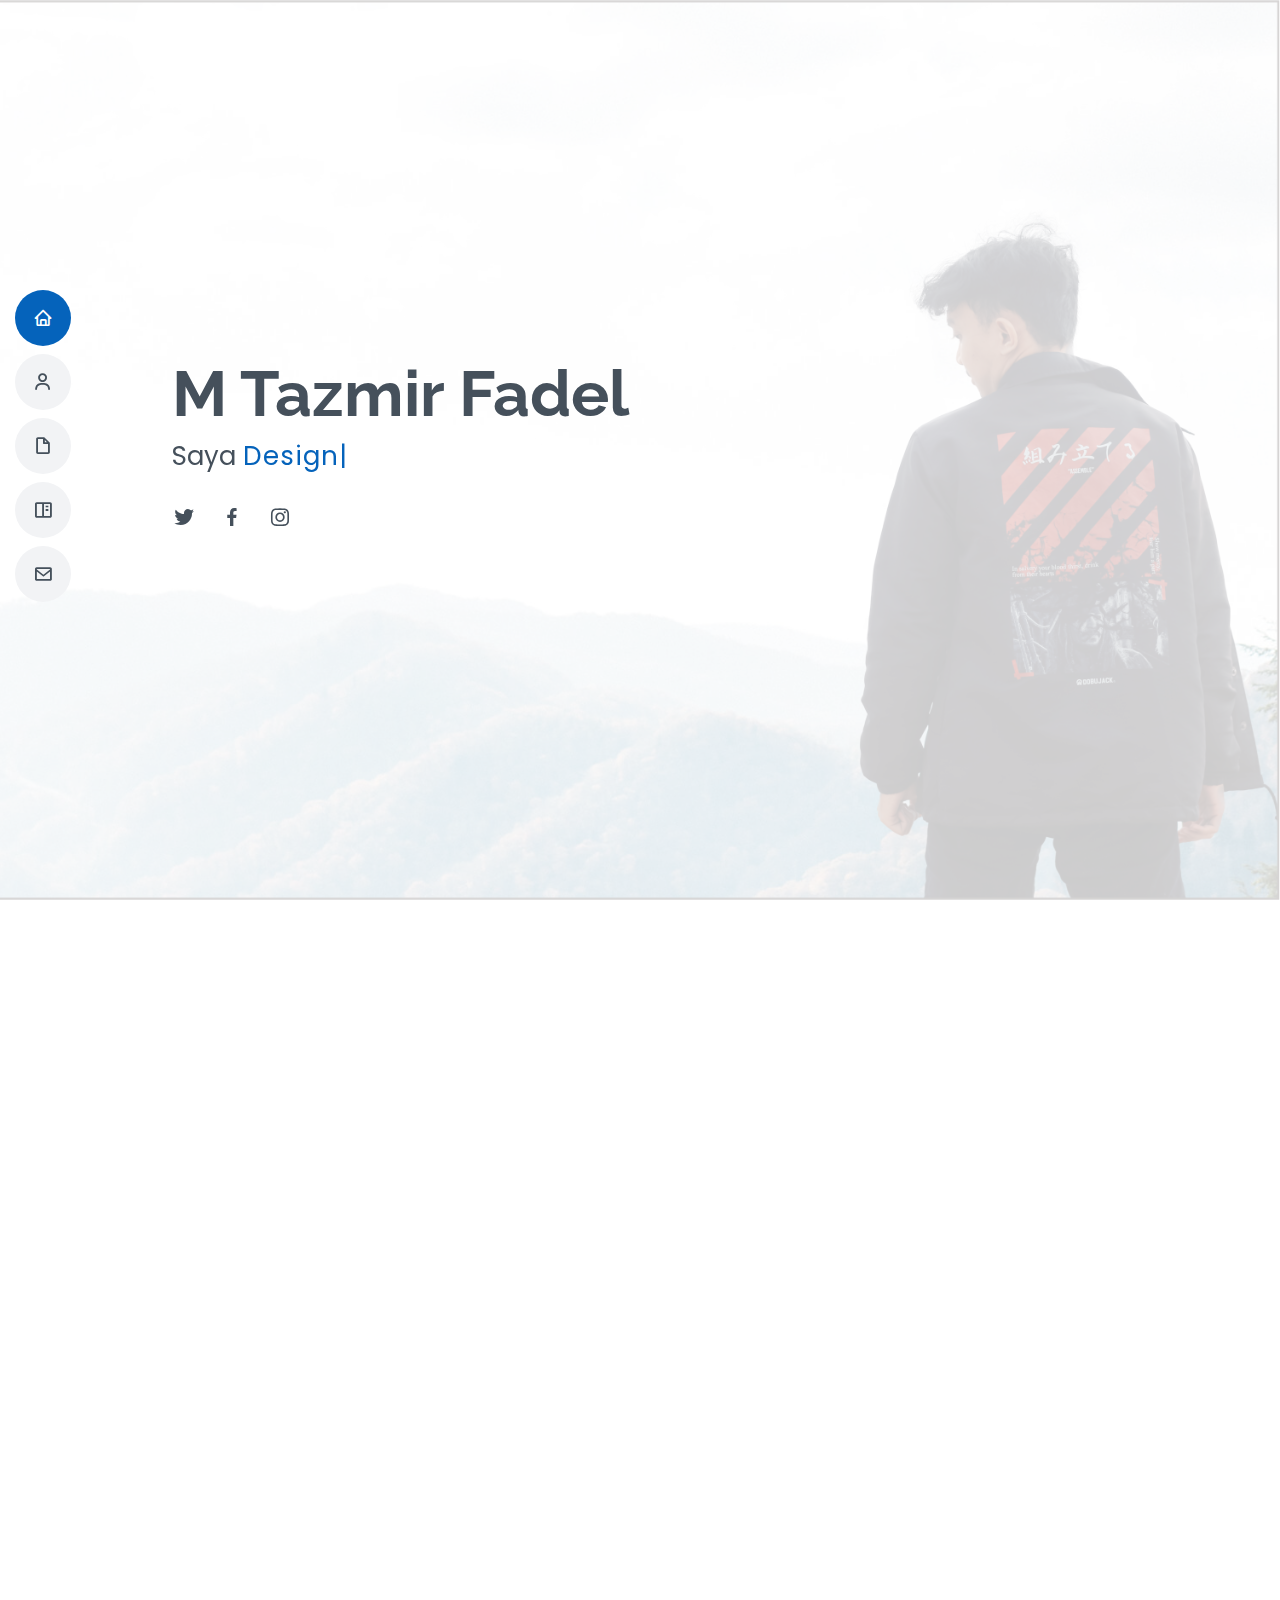
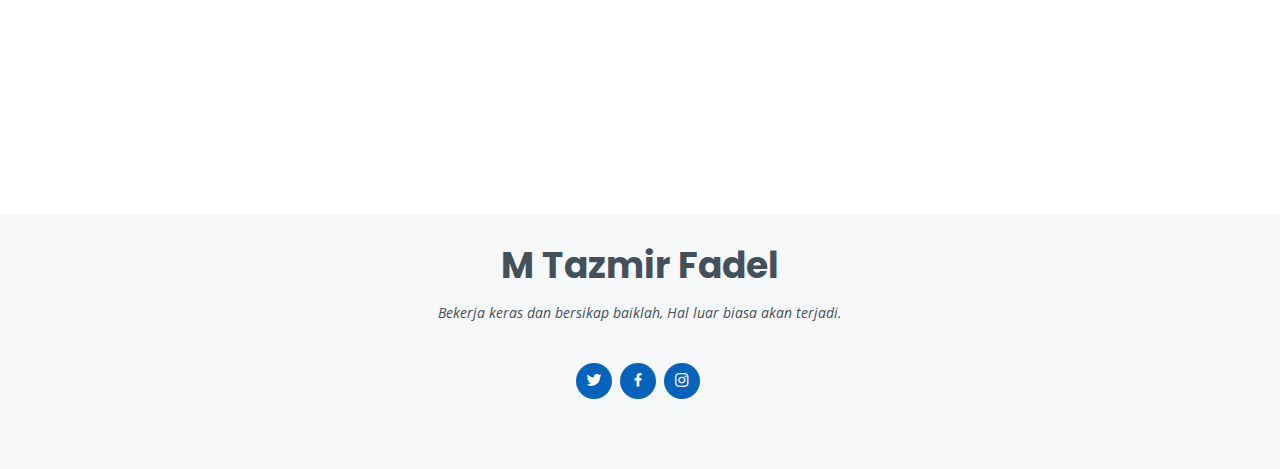
<file: index.html>
<!DOCTYPE html>
<html lang="en">

<head>
  <meta charset="utf-8">
  <meta content="width=device-width, initial-scale=1.0" name="viewport">

  <title>CV M Tazmir Fadel</title>
  <meta content="" name="description">
  <meta content="" name="keywords">

  <!-- Favicons -->
  <link href="assets/img/favicon.png" rel="icon">
  <link href="assets/img/apple-touch-icon.png" rel="apple-touch-icon">

  <!-- Google Fonts -->
  <link href="https://fonts.googleapis.com/css?family=Open+Sans:300,300i,400,400i,600,600i,700,700i|Raleway:300,300i,400,400i,500,500i,600,600i,700,700i|Poppins:300,300i,400,400i,500,500i,600,600i,700,700i" rel="stylesheet">

  <!-- Vendor CSS Files -->
  <link href="assets/vendor/aos/aos.css" rel="stylesheet">
  <link href="assets/vendor/bootstrap/css/bootstrap.min.css" rel="stylesheet">
  <link href="assets/vendor/bootstrap-icons/bootstrap-icons.css" rel="stylesheet">
  <link href="assets/vendor/boxicons/css/boxicons.min.css" rel="stylesheet">
  <link href="assets/vendor/glightbox/css/glightbox.min.css" rel="stylesheet">
  <link href="assets/vendor/swiper/swiper-bundle.min.css" rel="stylesheet">

  <!-- Template Main CSS File -->
  <link href="assets/css/style.css" rel="stylesheet">

  <!-- =======================================================
  * Template Name: MyResume - v4.8.1
  * Template URL: https://bootstrapmade.com/free-html-bootstrap-template-my-resume/
  * Author: BootstrapMade.com
  * License: https://bootstrapmade.com/license/
  ======================================================== -->
</head>

<body>

  <!-- ======= Mobile nav toggle button ======= -->
  <!-- <button type="button" class="mobile-nav-toggle d-xl-none"><i class="bi bi-list mobile-nav-toggle"></i></button> -->
  <i class="bi bi-list mobile-nav-toggle d-xl-none"></i>
  <!-- ======= Header ======= -->
  <header id="header" class="d-flex flex-column justify-content-center">

    <nav id="navbar" class="navbar nav-menu">
      <ul>
        <li><a href="#hero" class="nav-link scrollto active"><i class="bx bx-home"></i> <span>Home</span></a></li>
        <li><a href="#about" class="nav-link scrollto"><i class="bx bx-user"></i> <span>About</span></a></li>
        <li><a href="#resume" class="nav-link scrollto"><i class="bx bx-file-blank"></i> <span>Resume</span></a></li>
        <li><a href="#portfolio" class="nav-link scrollto"><i class="bx bx-book-content"></i> <span>Portfolio</span></a></li>
        <li><a href="#contact" class="nav-link scrollto"><i class="bx bx-envelope"></i> <span>Contact</span></a></li>
      </ul>
    </nav><!-- .nav-menu -->

  </header><!-- End Header -->

  <!-- ======= Hero Section ======= -->
  <section id="hero" class="d-flex flex-column justify-content-center">
    <div class="container" data-aos="zoom-in" data-aos-delay="100">
      <h1>M Tazmir Fadel</h1>
      <p>Saya <span class="typed" data-typed-items="Designer, Developer, Freelancer, Editor"></span></p>
      <div class="social-links">
        <a href="https://twitter.com/TazmirF" class="twitter"><i class="bx bxl-twitter"></i></a>
        <a href="https://www.facebook.com/tazmir.fadel/" class="facebook"><i class="bx bxl-facebook"></i></a>
        <a href="https://www.instagram.com/mtzmr12/?hl=id" class="instagram"><i class="bx bxl-instagram"></i></a>
            
      </div>
    </div>
  </section><!-- End Hero -->

  <main id="main">

    <!-- ======= About Section ======= -->
    <section id="about" class="about">
      <div class="container" data-aos="fade-up">

        <div class="section-title">
          <h2>About</h2>
          <p> .</p>
        </div>

        <div class="row">
          <div class="col-lg-4">
            <img src="assets/img/profile.jpg" class="img-fluid" alt="">
          </div>
          <div class="col-lg-8 pt-4 pt-lg-0 content">
            <h3>UI/UX Designer &amp; Editor.</h3>
        
            <br>
            <p class="fst-italic">
              Berikut merupakan data diri saya.
            </p>
            <br>
            <br>
            <div class="row">
              <div class="col-lg-6">
                <ul>
                  <li><i class="bi bi-chevron-right"></i> <strong>Nama:</strong> <span>M Tazmir Fadel</span></li>
                  <li><i class="bi bi-chevron-right"></i> <strong>Kota Asal:</strong> <span>Bandar Lampung</span></li>
                  <li><i class="bi bi-chevron-right"></i> <strong>Tanggal Lahir:</strong> <span> 30 Agustus 2001</span></li>
                  
                 
                  
                </ul>
              </div>
              <div class="col-lg-6">
                <ul>
                  <li><i class="bi bi-chevron-right"></i> <strong>Agama:</strong> <span>Islam</span></li>
                  <li><i class="bi bi-chevron-right"></i> <strong>Umur:</strong> <span>21 Tahun</span></li>
                  <li><i class="bi bi-chevron-right"></i> <strong>Jenis kelamin:</strong> <span>Laki-Laki</span></li>
                </ul>
              </div>
            </div>
            <p>
             .
            </p>
          </div>
        </div>

      </div>
    </section><!-- End About Section -->

    <!-- ======= Facts Section ======= -->
    <section id="facts" class="facts">
      <div class="container" data-aos="fade-up">

        <div class="section-title">
          <h2>PENDIDIKAN AKHIR</h2>
          <p>Berikut merupakan pendidikan akhir saya.</p>
        </div>

        <div class="row">

          <div class="col-lg-3 col-md-6">
            <div class="count-box">
              <i class="bi bi-1-circle"></i>
              <span data-purecounter-start="0" data-purecounter-end="2013" data-purecounter-duration="1" class="purecounter"></span>
              <p>SDN 02 PALAPA</p>
            </div>
          </div>

          <div class="col-lg-3 col-md-6 mt-5 mt-md-0">
            <div class="count-box">
              <i class="bi bi-2-circle"></i>
              <span data-purecounter-start="0" data-purecounter-end="2016" data-purecounter-duration="1" class="purecounter"></span>
              <p>SMP PERINTIS 02 BANDAR LAMPUNG</p>
            </div>
          </div>

          <div class="col-lg-3 col-md-6 mt-5 mt-lg-0">
            <div class="count-box">
              <i class="bi bi-3-circle"></i>
              <span data-purecounter-start="0" data-purecounter-end="2019" data-purecounter-duration="1" class="purecounter"></span>
              <p>SMAN 03 BANDAR LAMPUNG</p>
            </div>
          </div>

          <div class="col-lg-3 col-md-6 mt-5 mt-lg-0">
            <div class="count-box">
              <i class="bi bi-4-circle"></i>
              <span data-purecounter-start="0" data-purecounter-end="2022" data-purecounter-duration="1" class="purecounter"></span>
              <p>D3 MANAJEMEN INFORMATIKA, UNIVERSITAS LAMPUNG</p>
            </div>
          </div>

        </div>

      </div>
    </section><!-- End Facts Section -->

    <!-- ======= Skills Section ======= -->
    <section id="skills" class="skills section-bg">
      <div class="container" data-aos="fade-up">

        <div class="section-title">
          <h2>Keahlian</h2>
          <p>Berikut keahlian yang saya pelajari yang diperdalam.</p>
        </div>

        <div class="row skills-content">

          <div class="col-lg-6">

            <div class="progress">
              <span class="skill">Web Programming <i class="val">70%</i></span>
              <div class="progress-bar-wrap">
                <div class="progress-bar" role="progressbar" aria-valuenow="70" aria-valuemin="0" aria-valuemax="100"></div>
              </div>
            </div>

            <div class="progress">
              <span class="skill">Microsoft Office <i class="val">90%</i></span>
              <div class="progress-bar-wrap">
                <div class="progress-bar" role="progressbar" aria-valuenow="90" aria-valuemin="0" aria-valuemax="100"></div>
              </div>
            </div>

            <div class="progress">
              <span class="skill">Corel Draw <i class="val">90%</i></span>
              <div class="progress-bar-wrap">
                <div class="progress-bar" role="progressbar" aria-valuenow="90" aria-valuemin="0" aria-valuemax="100"></div>
              </div>
            </div>

          </div>

          <div class="col-lg-6">

            <div class="progress">
              <span class="skill">Photoshop <i class="val">80%</i></span>
              <div class="progress-bar-wrap">
                <div class="progress-bar" role="progressbar" aria-valuenow="80" aria-valuemin="0" aria-valuemax="100"></div>
              </div>
            </div>

            <div class="progress">
              <span class="skill">Adobe After Effect <i class="val">80%</i></span>
              <div class="progress-bar-wrap">
                <div class="progress-bar" role="progressbar" aria-valuenow="80" aria-valuemin="0" aria-valuemax="100"></div>
              </div>
            </div>

         

          </div>

        </div>

      </div>
    </section><!-- End Skills Section -->

    <!-- ======= Resume Section ======= -->
    <section id="resume" class="resume">
      <div class="container" data-aos="fade-up">

        <div class="section-title">
          <h2>PENGALAMAN</h2>
          <p>Berikut adalah pengalaman yang saya peroleh.</p>
        </div>

        <div class="row">
          <div class="col-lg-6">
            <h3 class="resume-title">Sumary</h3>
            <div class="resume-item pb-0">
              <h4>M Tazmir Fadel</h4>
              <p><em>Berpengalaman dalam bidang desain serta memiliki keahlian di bidang microsoft office.</em></p>
              <ul>
                <li>Bandar Lampung, Jalan raden fatah, perumahan kaliawi blok c nomor 5</li>
                <li>+628 3171 347282</li>
                <li>m.tazmir30@gmail.com</li>
              </ul>
            </div>

         
      </div>
    </section><!-- End Resume Section -->

    <!-- ======= Portfolio Section ======= -->
    <section id="portfolio" class="portfolio section-bg">
      <div class="container" data-aos="fade-up">

        <div class="section-title">
          <h2>Portfolio</h2>
          <p>Magnam dolores commodi suscipit. Necessitatibus eius consequatur ex aliquid fuga eum quidem. Sit sint consectetur velit. Quisquam quos quisquam cupiditate. Et nemo qui impedit suscipit alias ea. Quia fugiat sit in iste officiis commodi quidem hic quas.</p>
        </div>

        <div class="row">
          <div class="col-lg-12 d-flex justify-content-center" data-aos="fade-up" data-aos-delay="100">
            <ul id="portfolio-flters">
              <li data-filter="*" class="filter-active">All</li>
              <li data-filter=".filter-app">App</li>
              <li data-filter=".filter-card">Card</li>
              <li data-filter=".filter-web">Web</li>
            </ul>
          </div>
        </div>

        <div class="row portfolio-container" data-aos="fade-up" data-aos-delay="200">

          <div class="col-lg-4 col-md-6 portfolio-item filter-app">
            <div class="portfolio-wrap">
              <img src="assets/img/portfolio/portfolio-1.jpg" class="img-fluid" alt="">
              <div class="portfolio-info">
                <h4>App 1</h4>
                <p>App</p>
                <div class="portfolio-links">
                  <a href="assets/img/portfolio/portfolio-1.jpg" data-gallery="portfolioGallery" class="portfolio-lightbox" title="App 1"><i class="bx bx-plus"></i></a>
                  <a href="portfolio-details.html" class="portfolio-details-lightbox" data-glightbox="type: external" title="Portfolio Details"><i class="bx bx-link"></i></a>
                </div>
              </div>
            </div>
          </div>

          <div class="col-lg-4 col-md-6 portfolio-item filter-web">
            <div class="portfolio-wrap">
              <img src="assets/img/portfolio/portfolio-2.jpg" class="img-fluid" alt="">
              <div class="portfolio-info">
                <h4>Web 3</h4>
                <p>Web</p>
                <div class="portfolio-links">
                  <a href="assets/img/portfolio/portfolio-2.jpg" data-gallery="portfolioGallery" class="portfolio-lightbox" title="Web 3"><i class="bx bx-plus"></i></a>
                  <a href="portfolio-details.html" class="portfolio-details-lightbox" data-glightbox="type: external" title="Portfolio Details"><i class="bx bx-link"></i></a>
                </div>
              </div>
            </div>
          </div>

          <div class="col-lg-4 col-md-6 portfolio-item filter-app">
            <div class="portfolio-wrap">
              <img src="assets/img/portfolio/portfolio-3.jpg" class="img-fluid" alt="">
              <div class="portfolio-info">
                <h4>App 2</h4>
                <p>App</p>
                <div class="portfolio-links">
                  <a href="assets/img/portfolio/portfolio-3.jpg" data-gallery="portfolioGallery" class="portfolio-lightbox" title="App 2"><i class="bx bx-plus"></i></a>
                  <a href="portfolio-details.html" class="portfolio-details-lightbox" data-glightbox="type: external" title="Portfolio Details"><i class="bx bx-link"></i></a>
                </div>
              </div>
            </div>
          </div>

          <div class="col-lg-4 col-md-6 portfolio-item filter-card">
            <div class="portfolio-wrap">
              <img src="assets/img/portfolio/portfolio-4.jpg" class="img-fluid" alt="">
              <div class="portfolio-info">
                <h4>Card 2</h4>
                <p>Card</p>
                <div class="portfolio-links">
                  <a href="assets/img/portfolio/portfolio-4.jpg" data-gallery="portfolioGallery" class="portfolio-lightbox" title="Card 2"><i class="bx bx-plus"></i></a>
                  <a href="portfolio-details.html" class="portfolio-details-lightbox" data-glightbox="type: external" title="Portfolio Details"><i class="bx bx-link"></i></a>
                </div>
              </div>
            </div>
          </div>

          <div class="col-lg-4 col-md-6 portfolio-item filter-web">
            <div class="portfolio-wrap">
              <img src="assets/img/portfolio/portfolio-5.jpg" class="img-fluid" alt="">
              <div class="portfolio-info">
                <h4>Web 2</h4>
                <p>Web</p>
                <div class="portfolio-links">
                  <a href="assets/img/portfolio/portfolio-5.jpg" data-gallery="portfolioGallery" class="portfolio-lightbox" title="Web 2"><i class="bx bx-plus"></i></a>
                  <a href="portfolio-details.html" class="portfolio-details-lightbox" data-glightbox="type: external" title="Portfolio Details"><i class="bx bx-link"></i></a>
                </div>
              </div>
            </div>
          </div>

          <div class="col-lg-4 col-md-6 portfolio-item filter-app">
            <div class="portfolio-wrap">
              <img src="assets/img/portfolio/portfolio-6.jpg" class="img-fluid" alt="">
              <div class="portfolio-info">
                <h4>App 3</h4>
                <p>App</p>
                <div class="portfolio-links">
                  <a href="assets/img/portfolio/portfolio-6.jpg" data-gallery="portfolioGallery" class="portfolio-lightbox" title="App 3"><i class="bx bx-plus"></i></a>
                  <a href="portfolio-details.html" class="portfolio-details-lightbox" data-glightbox="type: external" title="Portfolio Details"><i class="bx bx-link"></i></a>
                </div>
              </div>
            </div>
          </div>

          <div class="col-lg-4 col-md-6 portfolio-item filter-card">
            <div class="portfolio-wrap">
              <img src="assets/img/portfolio/portfolio-7.jpg" class="img-fluid" alt="">
              <div class="portfolio-info">
                <h4>Card 1</h4>
                <p>Card</p>
                <div class="portfolio-links">
                  <a href="assets/img/portfolio/portfolio-7.jpg" data-gallery="portfolioGallery" class="portfolio-lightbox" title="Card 1"><i class="bx bx-plus"></i></a>
                  <a href="portfolio-details.html" class="portfolio-details-lightbox" data-glightbox="type: external" title="Portfolio Details"><i class="bx bx-link"></i></a>
                </div>
              </div>
            </div>
          </div>

          <div class="col-lg-4 col-md-6 portfolio-item filter-card">
            <div class="portfolio-wrap">
              <img src="assets/img/portfolio/portfolio-8.jpg" class="img-fluid" alt="">
              <div class="portfolio-info">
                <h4>Card 3</h4>
                <p>Card</p>
                <div class="portfolio-links">
                  <a href="assets/img/portfolio/portfolio-8.jpg" data-gallery="portfolioGallery" class="portfolio-lightbox" title="Card 3"><i class="bx bx-plus"></i></a>
                  <a href="portfolio-details.html" class="portfolio-details-lightbox" data-glightbox="type: external" title="Portfolio Details"><i class="bx bx-link"></i></a>
                </div>
              </div>
            </div>
          </div>

          <div class="col-lg-4 col-md-6 portfolio-item filter-web">
            <div class="portfolio-wrap">
              <img src="assets/img/portfolio/portfolio-9.jpg" class="img-fluid" alt="">
              <div class="portfolio-info">
                <h4>Web 3</h4>
                <p>Web</p>
                <div class="portfolio-links">
                  <a href="assets/img/portfolio/portfolio-9.jpg" data-gallery="portfolioGallery" class="portfolio-lightbox" title="Web 3"><i class="bx bx-plus"></i></a>
                  <a href="portfolio-details.html" class="portfolio-details-lightbox" data-glightbox="type: external" title="Portfolio Details"><i class="bx bx-link"></i></a>
                </div>
              </div>
            </div>
          </div>

        </div>

      </div>
    </section><!-- End Portfolio Section -->

  
    <!-- ======= Contact Section ======= -->
    <section id="contact" class="contact">
      <div class="container" data-aos="fade-up">

        <div class="section-title">
          <h2>Contact</h2>
        </div>

        <div class="row mt-3">

          <div class="col-lg-4">
            <div class="info">
              <div class="address">
                <i class="bi bi-geo-alt"></i>
                <h4>Alamat:</h4>
                <p>Jl raden fatah perumahan kaliawi blok c nomor 5</p>
              </div>

              <div class="email">
                <i class="bi bi-envelope"></i>
                <h4>Email:</h4>
                <p>m.tazmir30@gmail.com</p>
              </div>

              <div class="phone">
                <i class="bi bi-phone"></i>
                <h4>Telephone / Whatsapp:</h4>
                <p>+62 831 7134 7282</p>
              </div>

            </div>

          </div>

         
        </div>

      </div>
    </section><!-- End Contact Section -->

  </main><!-- End #main -->

  <!-- ======= Footer ======= -->
  <footer id="footer">
    <div class="container">
      <h3>M Tazmir Fadel</h3>
      <p>Bekerja keras dan bersikap baiklah, Hal luar biasa akan terjadi.</p>
      <div class="social-links">
        <a href="#" class="twitter"><i class="bx bxl-twitter"></i></a>
        <a href="#" class="facebook"><i class="bx bxl-facebook"></i></a>
        <a href="#" class="instagram"><i class="bx bxl-instagram"></i></a>
      </div>
    
     
    </div>
  </footer><!-- End Footer -->

  <div id="preloader"></div>
  <a href="#" class="back-to-top d-flex align-items-center justify-content-center"><i class="bi bi-arrow-up-short"></i></a>

  <!-- Vendor JS Files -->
  <script src="assets/vendor/purecounter/purecounter_vanilla.js"></script>
  <script src="assets/vendor/aos/aos.js"></script>
  <script src="assets/vendor/bootstrap/js/bootstrap.bundle.min.js"></script>
  <script src="assets/vendor/glightbox/js/glightbox.min.js"></script>
  <script src="assets/vendor/isotope-layout/isotope.pkgd.min.js"></script>
  <script src="assets/vendor/swiper/swiper-bundle.min.js"></script>
  <script src="assets/vendor/typed.js/typed.min.js"></script>
  <script src="assets/vendor/waypoints/noframework.waypoints.js"></script>
  <script src="assets/vendor/php-email-form/validate.js"></script>

  <!-- Template Main JS File -->
  <script src="assets/js/main.js"></script>

</body>

</html>
</file>
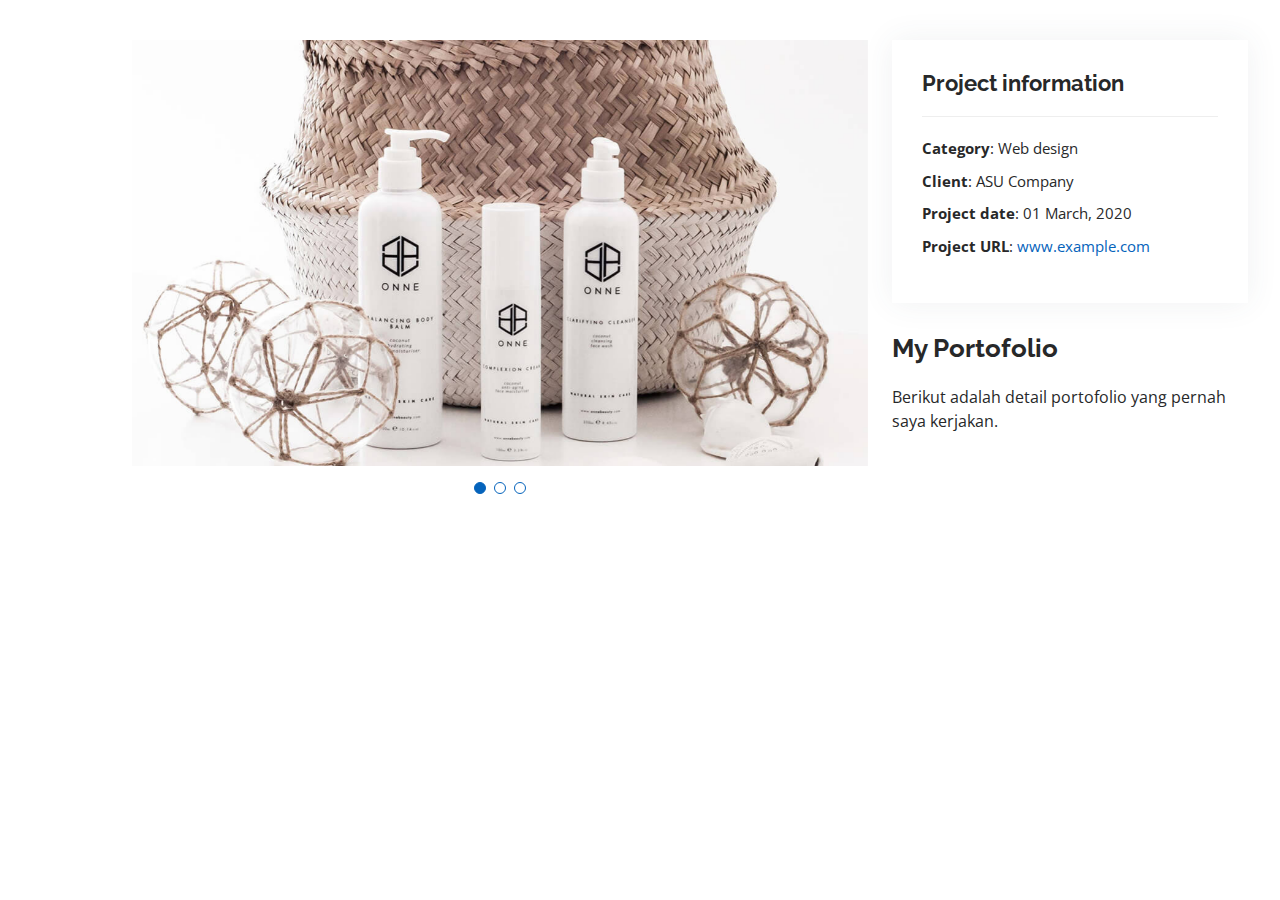
<file: portfolio-details.html>
<!DOCTYPE html>
<html lang="en">

<head>
  <meta charset="utf-8">
  <meta content="width=device-width, initial-scale=1.0" name="viewport">

  <title>Portfolio Details - Personal Bootstrap Template</title>
  <meta content="" name="description">
  <meta content="" name="keywords">

  <!-- Favicons -->
  <link href="assets/img/favicon.png" rel="icon">
  <link href="assets/img/apple-touch-icon.png" rel="apple-touch-icon">

  <!-- Google Fonts -->
  <link href="https://fonts.googleapis.com/css?family=Open+Sans:300,300i,400,400i,600,600i,700,700i|Raleway:300,300i,400,400i,500,500i,600,600i,700,700i|Poppins:300,300i,400,400i,500,500i,600,600i,700,700i" rel="stylesheet">

  <!-- Vendor CSS Files -->
  <link href="assets/vendor/aos/aos.css" rel="stylesheet">
  <link href="assets/vendor/bootstrap/css/bootstrap.min.css" rel="stylesheet">
  <link href="assets/vendor/bootstrap-icons/bootstrap-icons.css" rel="stylesheet">
  <link href="assets/vendor/boxicons/css/boxicons.min.css" rel="stylesheet">
  <link href="assets/vendor/glightbox/css/glightbox.min.css" rel="stylesheet">
  <link href="assets/vendor/swiper/swiper-bundle.min.css" rel="stylesheet">

  <!-- Template Main CSS File -->
  <link href="assets/css/style.css" rel="stylesheet">

  <!-- =======================================================
  * Template Name: MyResume - v4.8.1
  * Template URL: https://bootstrapmade.com/free-html-bootstrap-template-my-resume/
  * Author: BootstrapMade.com
  * License: https://bootstrapmade.com/license/
  ======================================================== -->
</head>

<body>

  <main id="main">

    <!-- ======= Portfolio Details Section ======= -->
    <section id="portfolio-details" class="portfolio-details">
      <div class="container">

        <div class="row gy-4">

          <div class="col-lg-8">
            <div class="portfolio-details-slider swiper">
              <div class="swiper-wrapper align-items-center">

                <div class="swiper-slide">
                  <img src="assets/img/portfolio/portfolio-details-1.jpg" alt="">
                </div>

                <div class="swiper-slide">
                  <img src="assets/img/portfolio/portfolio-details-2.jpg" alt="">
                </div>

                <div class="swiper-slide">
                  <img src="assets/img/portfolio/portfolio-details-3.jpg" alt="">
                </div>

              </div>
              <div class="swiper-pagination"></div>
            </div>
          </div>

          <div class="col-lg-4">
            <div class="portfolio-info">
              <h3>Project information</h3>
              <ul>
                <li><strong>Category</strong>: Web design</li>
                <li><strong>Client</strong>: ASU Company</li>
                <li><strong>Project date</strong>: 01 March, 2020</li>
                <li><strong>Project URL</strong>: <a href="#">www.example.com</a></li>
              </ul>
            </div>
            <div class="portfolio-description">
              <h2>My Portofolio</h2>
              <p>
                 Berikut adalah detail portofolio yang pernah saya kerjakan.
              </p>
            </div>
          </div>

        </div>

      </div>
    </section><!-- End Portfolio Details Section -->

  </main><!-- End #main -->

  <div id="preloader"></div>
  <a href="#" class="back-to-top d-flex align-items-center justify-content-center"><i class="bi bi-arrow-up-short"></i></a>

  <!-- Vendor JS Files -->
  <script src="assets/vendor/purecounter/purecounter_vanilla.js"></script>
  <script src="assets/vendor/aos/aos.js"></script>
  <script src="assets/vendor/bootstrap/js/bootstrap.bundle.min.js"></script>
  <script src="assets/vendor/glightbox/js/glightbox.min.js"></script>
  <script src="assets/vendor/isotope-layout/isotope.pkgd.min.js"></script>
  <script src="assets/vendor/swiper/swiper-bundle.min.js"></script>
  <script src="assets/vendor/typed.js/typed.min.js"></script>
  <script src="assets/vendor/waypoints/noframework.waypoints.js"></script>
  <script src="assets/vendor/php-email-form/validate.js"></script>

  <!-- Template Main JS File -->
  <script src="assets/js/main.js"></script>

</body>

</html>
</file>
<file: assets/css/style.css>
/**
* Template Name: MyResume - v4.8.1
* Template URL: https://bootstrapmade.com/free-html-bootstrap-template-my-resume/
* Author: BootstrapMade.com
* License: https://bootstrapmade.com/license/
*/

/*--------------------------------------------------------------
# General
--------------------------------------------------------------*/
body {
  font-family: "Open Sans", sans-serif;
  color: #272829;
}

a {
  color: #0563bb;
  text-decoration: none;
}

a:hover {
  color: #067ded;
  text-decoration: none;
}

h1,
h2,
h3,
h4,
h5,
h6 {
  font-family: "Raleway", sans-serif;
}

/*--------------------------------------------------------------
# Back to top button
--------------------------------------------------------------*/
.back-to-top {
  position: fixed;
  visibility: hidden;
  opacity: 0;
  right: 15px;
  bottom: 15px;
  z-index: 996;
  background: #0563bb;
  width: 40px;
  height: 40px;
  border-radius: 50px;
  transition: all 0.4s;
}

.back-to-top i {
  font-size: 28px;
  color: #fff;
  line-height: 0;
}

.back-to-top:hover {
  background: #0678e3;
  color: #fff;
}

.back-to-top.active {
  visibility: visible;
  opacity: 1;
}

/*--------------------------------------------------------------
# Preloader
--------------------------------------------------------------*/
#preloader {
  position: fixed;
  top: 0;
  left: 0;
  right: 0;
  bottom: 0;
  z-index: 9999;
  overflow: hidden;
  background: #fff;
}

#preloader:before {
  content: "";
  position: fixed;
  top: calc(50% - 30px);
  left: calc(50% - 30px);
  border: 6px solid #0563bb;
  border-top-color: #fff;
  border-bottom-color: #fff;
  border-radius: 50%;
  width: 60px;
  height: 60px;
  -webkit-animation: animate-preloader 1s linear infinite;
  animation: animate-preloader 1s linear infinite;
}

@-webkit-keyframes animate-preloader {
  0% {
    transform: rotate(0deg);
  }

  100% {
    transform: rotate(360deg);
  }
}

@keyframes animate-preloader {
  0% {
    transform: rotate(0deg);
  }

  100% {
    transform: rotate(360deg);
  }
}

/*--------------------------------------------------------------
# Disable aos animation delay on mobile devices
--------------------------------------------------------------*/
@media screen and (max-width: 768px) {
  [data-aos-delay] {
    transition-delay: 0 !important;
  }
}

/*--------------------------------------------------------------
# Header
--------------------------------------------------------------*/
#header {
  position: fixed;
  top: 0;
  left: 0;
  bottom: 0;
  z-index: 9997;
  transition: all 0.5s;
  padding: 15px;
  overflow-y: auto;
}

@media (max-width: 992px) {
  #header {
    width: 300px;
    background: #fff;
    border-right: 1px solid #e6e9ec;
    left: -300px;
  }
}

@media (min-width: 992px) {
  #main {
    margin-left: 100px;
  }
}

/*--------------------------------------------------------------
# Navigation Menu
--------------------------------------------------------------*/
/**
* Desktop Navigation 
*/
.nav-menu {
  padding: 0;
  display: block;
}

.nav-menu * {
  margin: 0;
  padding: 0;
  list-style: none;
}

.nav-menu>ul>li {
  position: relative;
  white-space: nowrap;
}

.nav-menu a,
.nav-menu a:focus {
  display: flex;
  align-items: center;
  color: #45505b;
  padding: 10px 18px;
  margin-bottom: 8px;
  transition: 0.3s;
  font-size: 15px;
  border-radius: 50px;
  background: #f2f3f5;
  height: 56px;
  width: 100%;
  overflow: hidden;
  transition: 0.3s;
}

.nav-menu a i,
.nav-menu a:focus i {
  font-size: 20px;
}

.nav-menu a span,
.nav-menu a:focus span {
  padding: 0 5px 0 7px;
  color: #45505b;
}

@media (min-width: 992px) {

  .nav-menu a,
  .nav-menu a:focus {
    width: 56px;
  }

  .nav-menu a span,
  .nav-menu a:focus span {
    display: none;
    color: #fff;
  }
}

.nav-menu a:hover,
.nav-menu .active,
.nav-menu .active:focus,
.nav-menu li:hover>a {
  color: #fff;
  background: #0563bb;
}

.nav-menu a:hover span,
.nav-menu .active span,
.nav-menu .active:focus span,
.nav-menu li:hover>a span {
  color: #fff;
}

.nav-menu a:hover,
.nav-menu li:hover>a {
  width: 100%;
  color: #fff;
}

.nav-menu a:hover span,
.nav-menu li:hover>a span {
  display: block;
}

/**
* Mobile Navigation 
*/
.mobile-nav-toggle {
  position: fixed;
  right: 10px;
  top: 10px;
  z-index: 9998;
  border: 0;
  background: none;
  font-size: 28px;
  transition: all 0.4s;
  outline: none !important;
  line-height: 0;
  cursor: pointer;
  border-radius: 50px;
  padding: 5px;
}

.mobile-nav-toggle i {
  color: #45505b;
}

.mobile-nav-active {
  overflow: hidden;
}

.mobile-nav-active #header {
  left: 0;
}

.mobile-nav-active .mobile-nav-toggle {
  color: #fff;
  background-color: #0563bb;
}

/*--------------------------------------------------------------
# Hero Section
--------------------------------------------------------------*/
#hero {
  width: 100%;
  height: 100vh;
  background: url("../img/test.png") top right no-repeat;
  background-size: cover;
  position: relative;
}

@media (min-width: 992px) {
  #hero {
    padding-left: 160px;
  }
}

#hero:before {
  content: "";
  background: rgba(255, 255, 255, 0.8);
  position: absolute;
  bottom: 0;
  top: 0;
  left: 0;
  right: 0;
}

#hero h1 {
  margin: 0;
  font-size: 64px;
  font-weight: 700;
  line-height: 56px;
  color: #45505b;
}

#hero p {
  color: #45505b;
  margin: 15px 0 0 0;
  font-size: 26px;
  font-family: "Poppins", sans-serif;
}

#hero p span {
  color: #0563bb;
  letter-spacing: 1px;
}

#hero .social-links {
  margin-top: 30px;
}

#hero .social-links a {
  font-size: 24px;
  display: inline-block;
  color: #45505b;
  line-height: 1;
  margin-right: 20px;
  transition: 0.3s;
}

#hero .social-links a:hover {
  color: #0563bb;
}

@media (max-width: 992px) {
  #hero {
    text-align: center;
  }

  #hero h1 {
    font-size: 32px;
    line-height: 36px;
  }

  #hero p {
    margin-top: 10px;
    font-size: 20px;
    line-height: 24px;
  }
}

/*--------------------------------------------------------------
# Sections General
--------------------------------------------------------------*/
section {
  padding: 60px 0;
  overflow: hidden;
}

.section-title {
  text-align: center;
  padding-bottom: 30px;
}

.section-title h2 {
  font-size: 32px;
  font-weight: bold;
  text-transform: uppercase;
  margin-bottom: 20px;
  padding-bottom: 20px;
  position: relative;
  color: #45505b;
}

.section-title h2::before {
  content: "";
  position: absolute;
  display: block;
  width: 120px;
  height: 1px;
  background: #ddd;
  bottom: 1px;
  left: calc(50% - 60px);
}

.section-title h2::after {
  content: "";
  position: absolute;
  display: block;
  width: 40px;
  height: 3px;
  background: #0563bb;
  bottom: 0;
  left: calc(50% - 20px);
}

.section-title p {
  margin-bottom: 0;
}

/*--------------------------------------------------------------
# About
--------------------------------------------------------------*/
.about .content h3 {
  font-weight: 700;
  font-size: 26px;
  color: #728394;
}

.about .content ul {
  list-style: none;
  padding: 0;
}

.about .content ul li {
  margin-bottom: 20px;
  display: flex;
  align-items: center;
}

.about .content ul strong {
  margin-right: 10px;
}

.about .content ul i {
  font-size: 16px;
  margin-right: 5px;
  color: #0563bb;
  line-height: 0;
}

.about .content p:last-child {
  margin-bottom: 0;
}

/*--------------------------------------------------------------
# Facts
--------------------------------------------------------------*/
.facts .count-box {
  padding: 30px 30px 25px 30px;
  margin-top: 30px;
  width: 100%;
  position: relative;
  text-align: center;
  background: #fff;
}

.facts .count-box i {
  position: absolute;
  top: -25px;
  left: 50%;
  transform: translateX(-50%);
  font-size: 24px;
  background: #0563bb;
  color: #fff;
  border-radius: 50px;
  display: inline-flex;
  align-items: center;
  justify-content: center;
  width: 48px;
  height: 48px;
}

.facts .count-box span {
  font-size: 36px;
  display: block;
  font-weight: 600;
  color: #011426;
}

.facts .count-box p {
  padding: 0;
  margin: 0;
  font-family: "Raleway", sans-serif;
  font-size: 14px;
}

/*--------------------------------------------------------------
# Akills
--------------------------------------------------------------*/
.skills .progress {
  height: 60px;
  display: block;
  background: none;
  border-radius: 0;
}

.skills .progress .skill {
  padding: 10px 0;
  margin: 0;
  text-transform: uppercase;
  display: block;
  font-weight: 600;
  font-family: "Poppins", sans-serif;
  color: #45505b;
}

.skills .progress .skill .val {
  float: right;
  font-style: normal;
}

.skills .progress-bar-wrap {
  background: #f2f3f5;
}

.skills .progress-bar {
  width: 1px;
  height: 10px;
  transition: 0.9s;
  background-color: #0563bb;
}

/*--------------------------------------------------------------
# Resume
--------------------------------------------------------------*/
.resume .resume-title {
  font-size: 26px;
  font-weight: 700;
  margin-top: 20px;
  margin-bottom: 20px;
  color: #45505b;
}

.resume .resume-item {
  padding: 0 0 20px 20px;
  margin-top: -2px;
  border-left: 2px solid #0563bb;
  position: relative;
}

.resume .resume-item h4 {
  line-height: 18px;
  font-size: 18px;
  font-weight: 600;
  text-transform: uppercase;
  font-family: "Poppins", sans-serif;
  color: #0563bb;
  margin-bottom: 10px;
}

.resume .resume-item h5 {
  font-size: 16px;
  background: #f7f8f9;
  padding: 5px 15px;
  display: inline-block;
  font-weight: 600;
  margin-bottom: 10px;
}

.resume .resume-item ul {
  padding-left: 20px;
}

.resume .resume-item ul li {
  padding-bottom: 10px;
}

.resume .resume-item:last-child {
  padding-bottom: 0;
}

.resume .resume-item::before {
  content: "";
  position: absolute;
  width: 16px;
  height: 16px;
  border-radius: 50px;
  left: -9px;
  top: 0;
  background: #fff;
  border: 2px solid #0563bb;
}

/*--------------------------------------------------------------
# Portfolio
--------------------------------------------------------------*/
.portfolio .portfolio-item {
  margin-bottom: 30px;
}

.portfolio #portfolio-flters {
  padding: 0;
  margin: 0 auto 25px auto;
  list-style: none;
  text-align: center;
  background: #fff;
  border-radius: 50px;
  padding: 2px 15px;
}

.portfolio #portfolio-flters li {
  cursor: pointer;
  display: inline-block;
  padding: 10px 15px;
  font-size: 14px;
  font-weight: 600;
  line-height: 1;
  text-transform: uppercase;
  color: #272829;
  margin-bottom: 5px;
  transition: all 0.3s ease-in-out;
}

.portfolio #portfolio-flters li:hover,
.portfolio #portfolio-flters li.filter-active {
  color: #0563bb;
}

.portfolio #portfolio-flters li:last-child {
  margin-right: 0;
}

.portfolio .portfolio-wrap {
  transition: 0.3s;
  position: relative;
  overflow: hidden;
  z-index: 1;
  background: rgba(69, 80, 91, 0.8);
}

.portfolio .portfolio-wrap::before {
  content: "";
  background: rgba(255, 255, 255, 0.7);
  position: absolute;
  left: 30px;
  right: 30px;
  top: 30px;
  bottom: 30px;
  transition: all ease-in-out 0.3s;
  z-index: 2;
  opacity: 0;
}

.portfolio .portfolio-wrap .portfolio-info {
  opacity: 0;
  position: absolute;
  top: 0;
  left: 0;
  right: 0;
  bottom: 0;
  text-align: center;
  z-index: 3;
  transition: all ease-in-out 0.3s;
  display: flex;
  flex-direction: column;
  justify-content: center;
  align-items: center;
}

.portfolio .portfolio-wrap .portfolio-info::before {
  display: block;
  content: "";
  width: 48px;
  height: 48px;
  position: absolute;
  top: 35px;
  left: 35px;
  border-top: 3px solid #d7dce1;
  border-left: 3px solid #d7dce1;
  transition: all 0.5s ease 0s;
  z-index: 9994;
}

.portfolio .portfolio-wrap .portfolio-info::after {
  display: block;
  content: "";
  width: 48px;
  height: 48px;
  position: absolute;
  bottom: 35px;
  right: 35px;
  border-bottom: 3px solid #d7dce1;
  border-right: 3px solid #d7dce1;
  transition: all 0.5s ease 0s;
  z-index: 9994;
}

.portfolio .portfolio-wrap .portfolio-info h4 {
  font-size: 20px;
  color: #45505b;
  font-weight: 600;
}

.portfolio .portfolio-wrap .portfolio-info p {
  color: #45505b;
  font-size: 14px;
  text-transform: uppercase;
  padding: 0;
  margin: 0;
}

.portfolio .portfolio-wrap .portfolio-links {
  text-align: center;
  z-index: 4;
}

.portfolio .portfolio-wrap .portfolio-links a {
  color: #45505b;
  margin: 0 2px;
  font-size: 28px;
  display: inline-block;
  transition: 0.3s;
}

.portfolio .portfolio-wrap .portfolio-links a:hover {
  color: #148af9;
}

.portfolio .portfolio-wrap:hover::before {
  top: 0;
  left: 0;
  right: 0;
  bottom: 0;
  opacity: 1;
}

.portfolio .portfolio-wrap:hover .portfolio-info {
  opacity: 1;
}

.portfolio .portfolio-wrap:hover .portfolio-info::before {
  top: 15px;
  left: 15px;
}

.portfolio .portfolio-wrap:hover .portfolio-info::after {
  bottom: 15px;
  right: 15px;
}

/*--------------------------------------------------------------
# Portfolio Details
--------------------------------------------------------------*/
.portfolio-details {
  padding-top: 40px;
}

.portfolio-details .portfolio-details-slider img {
  width: 100%;
}

.portfolio-details .portfolio-details-slider .swiper-pagination {
  margin-top: 20px;
  position: relative;
}

.portfolio-details .portfolio-details-slider .swiper-pagination .swiper-pagination-bullet {
  width: 12px;
  height: 12px;
  background-color: #fff;
  opacity: 1;
  border: 1px solid #0563bb;
}

.portfolio-details .portfolio-details-slider .swiper-pagination .swiper-pagination-bullet-active {
  background-color: #0563bb;
}

.portfolio-details .portfolio-info {
  padding: 30px;
  box-shadow: 0px 0 30px rgba(69, 80, 91, 0.08);
}

.portfolio-details .portfolio-info h3 {
  font-size: 22px;
  font-weight: 700;
  margin-bottom: 20px;
  padding-bottom: 20px;
  border-bottom: 1px solid #eee;
}

.portfolio-details .portfolio-info ul {
  list-style: none;
  padding: 0;
  font-size: 15px;
}

.portfolio-details .portfolio-info ul li+li {
  margin-top: 10px;
}

.portfolio-details .portfolio-description {
  padding-top: 30px;
}

.portfolio-details .portfolio-description h2 {
  font-size: 26px;
  font-weight: 700;
  margin-bottom: 20px;
}

.portfolio-details .portfolio-description p {
  padding: 0;
}

/*--------------------------------------------------------------
# Services
--------------------------------------------------------------*/
.services .icon-box {
  text-align: center;
  padding: 70px 20px 80px 20px;
  transition: all ease-in-out 0.3s;
  background: #fff;
  box-shadow: 0px 5px 90px 0px rgba(110, 123, 131, 0.05);
}

.services .icon-box .icon {
  margin: 0 auto;
  width: 100px;
  height: 100px;
  display: flex;
  align-items: center;
  justify-content: center;
  transition: ease-in-out 0.3s;
  position: relative;
}

.services .icon-box .icon i {
  font-size: 36px;
  transition: 0.5s;
  position: relative;
}

.services .icon-box .icon svg {
  position: absolute;
  top: 0;
  left: 0;
}

.services .icon-box .icon svg path {
  transition: 0.5s;
  fill: #f5f5f5;
}

.services .icon-box h4 {
  font-weight: 600;
  margin: 10px 0 15px 0;
  font-size: 22px;
}

.services .icon-box h4 a {
  color: #45505b;
  transition: ease-in-out 0.3s;
}

.services .icon-box p {
  line-height: 24px;
  font-size: 14px;
  margin-bottom: 0;
}

.services .icon-box:hover {
  border-color: #fff;
  box-shadow: 0px 0 35px 0 rgba(0, 0, 0, 0.08);
}

.services .iconbox-blue i {
  color: #47aeff;
}

.services .iconbox-blue:hover .icon i {
  color: #fff;
}

.services .iconbox-blue:hover .icon path {
  fill: #47aeff;
}

.services .iconbox-orange i {
  color: #ffa76e;
}

.services .iconbox-orange:hover .icon i {
  color: #fff;
}

.services .iconbox-orange:hover .icon path {
  fill: #ffa76e;
}

.services .iconbox-pink i {
  color: #e80368;
}

.services .iconbox-pink:hover .icon i {
  color: #fff;
}

.services .iconbox-pink:hover .icon path {
  fill: #e80368;
}

.services .iconbox-yellow i {
  color: #ffbb2c;
}

.services .iconbox-yellow:hover .icon i {
  color: #fff;
}

.services .iconbox-yellow:hover .icon path {
  fill: #ffbb2c;
}

.services .iconbox-red i {
  color: #ff5828;
}

.services .iconbox-red:hover .icon i {
  color: #fff;
}

.services .iconbox-red:hover .icon path {
  fill: #ff5828;
}

.services .iconbox-teal i {
  color: #11dbcf;
}

.services .iconbox-teal:hover .icon i {
  color: #fff;
}

.services .iconbox-teal:hover .icon path {
  fill: #11dbcf;
}

/*--------------------------------------------------------------
# Testimonials
--------------------------------------------------------------*/
.testimonials .section-header {
  margin-bottom: 40px;
}

.testimonials .testimonials-carousel,
.testimonials .testimonials-slider {
  overflow: hidden;
}

.testimonials .testimonial-item {
  text-align: center;
}

.testimonials .testimonial-item .testimonial-img {
  width: 120px;
  border-radius: 50%;
  border: 4px solid #fff;
  margin: 0 auto;
}

.testimonials .testimonial-item h3 {
  font-size: 20px;
  font-weight: bold;
  margin: 10px 0 5px 0;
  color: #111;
}

.testimonials .testimonial-item h4 {
  font-size: 14px;
  color: #999;
  margin: 0 0 15px 0;
}

.testimonials .testimonial-item .quote-icon-left,
.testimonials .testimonial-item .quote-icon-right {
  color: #90c8fc;
  font-size: 26px;
}

.testimonials .testimonial-item .quote-icon-left {
  display: inline-block;
  left: -5px;
  position: relative;
}

.testimonials .testimonial-item .quote-icon-right {
  display: inline-block;
  right: -5px;
  position: relative;
  top: 10px;
}

.testimonials .testimonial-item p {
  font-style: italic;
  margin: 0 auto 15px auto;
}

.testimonials .swiper-pagination {
  margin-top: 20px;
  position: relative;
}

.testimonials .swiper-pagination .swiper-pagination-bullet {
  width: 12px;
  height: 12px;
  background-color: #fff;
  opacity: 1;
  border: 1px solid #0563bb;
}

.testimonials .swiper-pagination .swiper-pagination-bullet-active {
  background-color: #0563bb;
}

@media (min-width: 992px) {
  .testimonials .testimonial-item p {
    width: 80%;
  }
}

/*--------------------------------------------------------------
# Contact
--------------------------------------------------------------*/
.contact .info {
  width: 100%;
  background: #fff;
}

.contact .info i {
  font-size: 20px;
  color: #0563bb;
  float: left;
  width: 44px;
  height: 44px;
  background: #eef7ff;
  display: flex;
  justify-content: center;
  align-items: center;
  border-radius: 50px;
  transition: all 0.3s ease-in-out;
}

.contact .info h4 {
  padding: 0 0 0 60px;
  font-size: 22px;
  font-weight: 600;
  margin-bottom: 5px;
  color: #45505b;
}

.contact .info p {
  padding: 0 0 0 60px;
  margin-bottom: 0;
  font-size: 14px;
  color: #728394;
}

.contact .info .email,
.contact .info .phone {
  margin-top: 40px;
}

.contact .info .email:hover i,
.contact .info .address:hover i,
.contact .info .phone:hover i {
  background: #0563bb;
  color: #fff;
}

.contact .php-email-form {
  width: 100%;
  background: #fff;
}

.contact .php-email-form .form-group {
  padding-bottom: 8px;
}

.contact .php-email-form .error-message {
  display: none;
  color: #fff;
  background: #ed3c0d;
  text-align: left;
  padding: 15px;
  font-weight: 600;
}

.contact .php-email-form .error-message br+br {
  margin-top: 25px;
}

.contact .php-email-form .sent-message {
  display: none;
  color: #fff;
  background: #18d26e;
  text-align: center;
  padding: 15px;
  font-weight: 600;
}

.contact .php-email-form .loading {
  display: none;
  background: #fff;
  text-align: center;
  padding: 15px;
}

.contact .php-email-form .loading:before {
  content: "";
  display: inline-block;
  border-radius: 50%;
  width: 24px;
  height: 24px;
  margin: 0 10px -6px 0;
  border: 3px solid #18d26e;
  border-top-color: #eee;
  -webkit-animation: animate-loading 1s linear infinite;
  animation: animate-loading 1s linear infinite;
}

.contact .php-email-form input,
.contact .php-email-form textarea {
  border-radius: 4px;
  box-shadow: none;
  font-size: 14px;
}

.contact .php-email-form input {
  height: 44px;
}

.contact .php-email-form textarea {
  padding: 10px 12px;
}

.contact .php-email-form button[type=submit] {
  background: #0563bb;
  border: 0;
  padding: 10px 35px;
  color: #fff;
  transition: 0.4s;
  border-radius: 50px;
}

.contact .php-email-form button[type=submit]:hover {
  background: #0678e3;
}

@-webkit-keyframes animate-loading {
  0% {
    transform: rotate(0deg);
  }

  100% {
    transform: rotate(360deg);
  }
}

@keyframes animate-loading {
  0% {
    transform: rotate(0deg);
  }

  100% {
    transform: rotate(360deg);
  }
}

/*--------------------------------------------------------------
# Footer
--------------------------------------------------------------*/
#footer {
  background: #f7f8f9;
  color: #45505b;
  font-size: 14px;
  text-align: center;
  padding: 30px 0;
}

#footer h3 {
  font-size: 36px;
  font-weight: 700;
  position: relative;
  font-family: "Poppins", sans-serif;
  padding: 0;
  margin: 0 0 15px 0;
}

#footer p {
  font-size: 15;
  font-style: italic;
  padding: 0;
  margin: 0 0 40px 0;
}

#footer .social-links {
  margin: 0 0 40px 0;
}

#footer .social-links a {
  font-size: 18px;
  display: inline-block;
  background: #0563bb;
  color: #fff;
  line-height: 1;
  padding: 8px 0;
  margin-right: 4px;
  border-radius: 50%;
  text-align: center;
  width: 36px;
  height: 36px;
  transition: 0.3s;
}

#footer .social-links a:hover {
  background: #0678e3;
  color: #fff;
  text-decoration: none;
}

#footer .copyright {
  margin: 0 0 5px 0;
}

#footer .credits {
  font-size: 13px;
}
</file>
